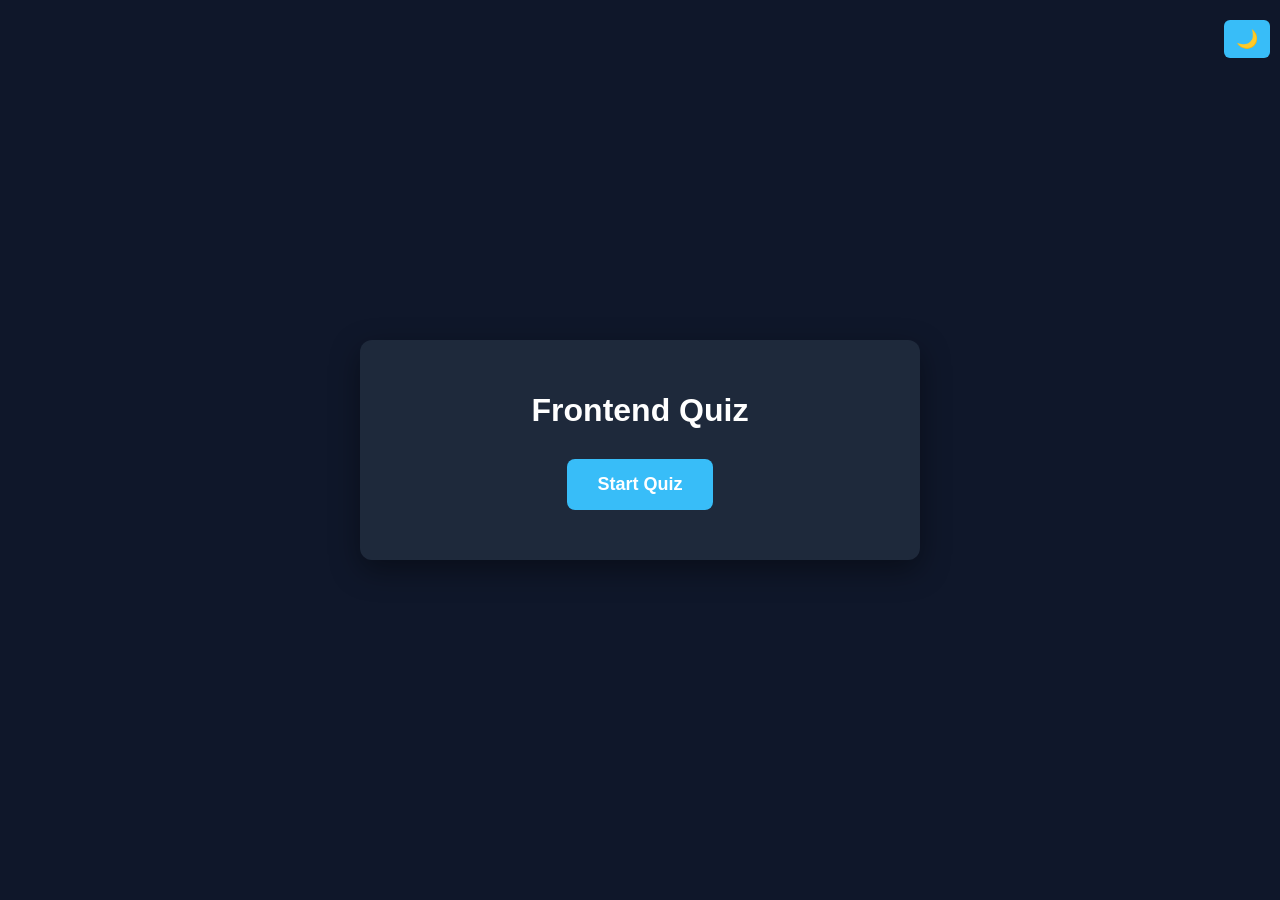
<file: quiz-app/index.html>
<!DOCTYPE html>
<html lang="en">
<head>
<meta charset="UTF-8">
<title>Frontend Interview Quiz</title>
<link rel="stylesheet" href="style.css">
</head>
<body>

<!-- Theme toggle button top-right -->
<button id="themeBtn" class="theme-toggle-btn">🌙</button>

<!-- Start Screen -->
<div id="start-screen" class="quiz-container">
  <h1>Frontend Quiz</h1>
  <button id="startBtn">Start Quiz</button>
</div>

<!-- Countdown -->
<div id="countdown-screen" class="quiz-container" style="display:none;">
  <h1 id="countdown-text">3</h1>
</div>

<!-- Quiz Container -->
<div id="quiz-container" class="quiz-container" style="display:none;">
  <div class="progress-container">
    <div id="progress-bar"></div>
  </div>

  <div id="timer">⏱ 15</div>

  <h2 id="question">Loading questions...</h2>
  <div id="options"></div>

  <button id="nextBtn">Next</button>
  <div id="score">Score: 0</div>
  <div id="result"></div>
  <button id="restartBtn" style="display:none;">Restart Quiz</button>
</div>

<script src="script.js"></script>
</body>
</html>
</file>
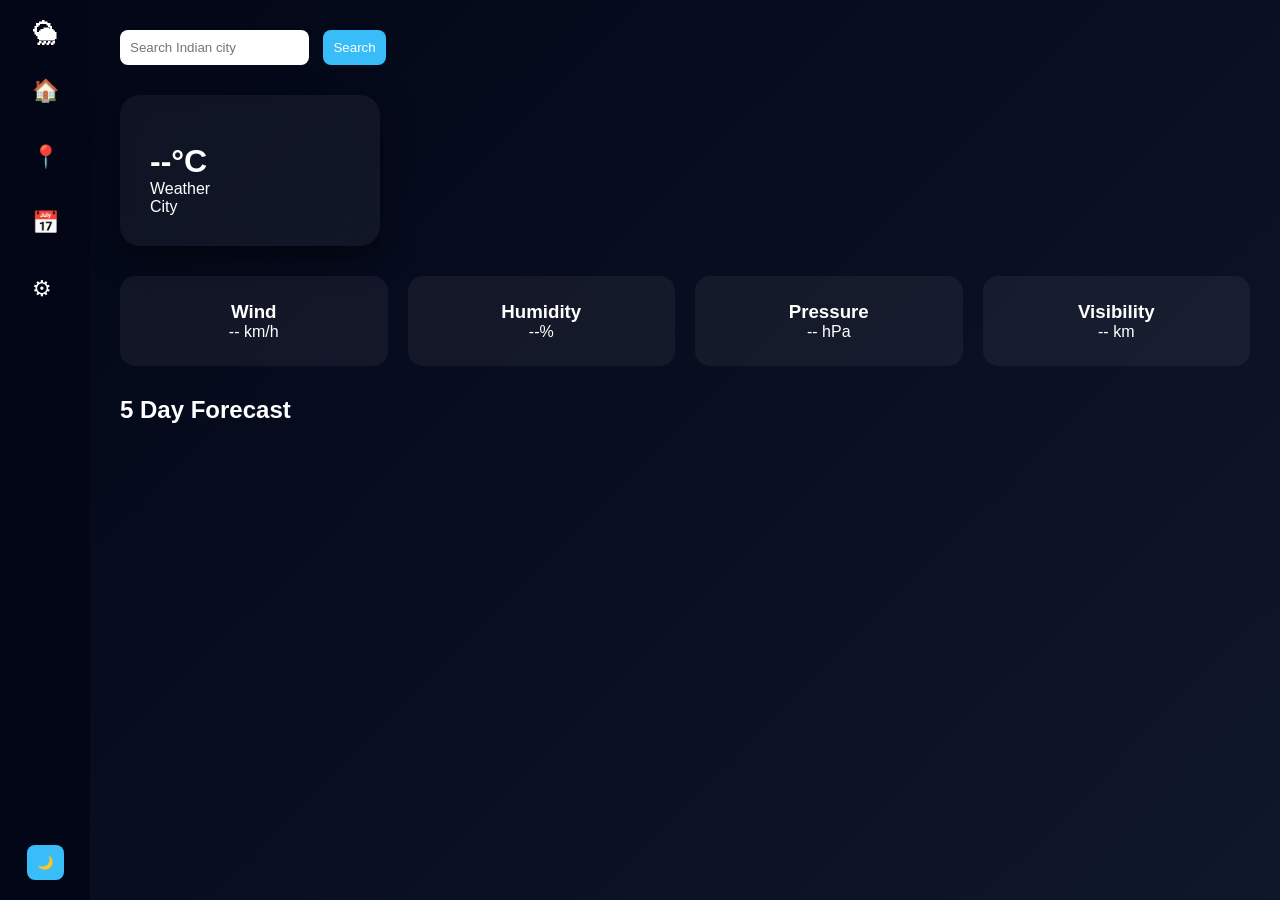
<file: weather-dashboard/index.html>
<!DOCTYPE html>
<html lang="en">

<head>

<meta charset="UTF-8">
<meta name="viewport" content="width=device-width, initial-scale=1.0">

<title>Weather Pro Dashboard</title>

<link rel="stylesheet" href="style.css">

</head>

<body>

<div class="dashboard">

<!-- SIDEBAR -->

<div class="sidebar">

<h2>🌦</h2>

<div class="nav">
<div>🏠</div>
<div onclick="getLocation()">📍</div>
<div>📅</div>
<div>⚙</div>
</div>

<button id="themeBtn">🌙</button>

</div>

<!-- MAIN -->

<div class="main">

<div class="topbar">

<input id="city" placeholder="Search Indian city">

<button onclick="getWeather()">Search</button>

</div>


<!-- WEATHER CARD -->

<div class="weather-card">

<img id="icon">

<h1 id="temp">--°C</h1>

<p id="desc">Weather</p>

<p id="location">City</p>

</div>


<!-- HIGHLIGHTS -->

<div class="highlights">

<div class="card">
<h3>Wind</h3>
<p id="wind">-- km/h</p>
</div>

<div class="card">
<h3>Humidity</h3>
<p id="humidity">--%</p>
</div>

<div class="card">
<h3>Pressure</h3>
<p id="pressure">-- hPa</p>
</div>

<div class="card">
<h3>Visibility</h3>
<p id="visibility">-- km</p>
</div>

</div>

<h2>5 Day Forecast</h2>

<div id="forecast" class="forecast"></div>

</div>

</div>

<script src="script.js"></script>

</body>
</html>
</file>
<file: quiz-app/style.css>
:root{
  --bg-color: #0f172a;
  --card-color: #1e293b;
  --option-color: #334155;
  --option-hover: #475569;
  --correct-color: #22c55e;
  --wrong-color: #ef4444;
  --progress-color: #38bdf8;
  --text-color: white;
}

body{
  font-family: Arial, sans-serif;
  background: var(--bg-color);
  display:flex;
  justify-content:center;
  align-items:center;
  height:100vh;
  margin:0;
  color: var(--text-color);
  transition: background 0.3s, color 0.3s;
  position: relative;
}

.theme-toggle-btn{
  position: absolute;
  top: 10px;
  right: 10px;
  padding:8px 12px;
  border:none;
  border-radius:6px;
  cursor:pointer;
  background: var(--progress-color);
  color:white;
  font-size:18px;
  z-index: 10;
}

.quiz-container{
  background: var(--card-color);
  padding:30px;
  border-radius:12px;
  width:500px;
  text-align:center;
  box-shadow:0 10px 30px rgba(0,0,0,0.4);
  transition: background 0.3s, color 0.3s;
}

#start-screen button, #start-screen h1 {
  margin-bottom:20px;
}

#start-screen button{
  padding:15px 30px;
  font-size:18px;
  cursor:pointer;
  background:#38bdf8;
  color:white;
  border:none;
  border-radius:8px;
  transition: background 0.3s;
}

#start-screen button:hover {
  background:#0ea5e9;
}

.option{
  background: var(--option-color);
  padding:12px;
  margin:10px 0;
  border-radius:6px;
  cursor:pointer;
  transition:0.3s, background 0.3s;
}

.option:hover{
  background: var(--option-hover);
}

.correct{
  background: var(--correct-color) !important;
  animation:pop .4s;
}

.wrong{
  background: var(--wrong-color) !important;
  animation:shake .4s;
}

@keyframes pop{
0%{transform:scale(1)}
50%{transform:scale(1.1)}
100%{transform:scale(1)}
}

@keyframes shake{
0%{transform:translateX(0)}
25%{transform:translateX(-5px)}
50%{transform:translateX(5px)}
75%{transform:translateX(-5px)}
100%{transform:translateX(0)}
}

.progress-container{
  background: var(--option-color);
  height:10px;
  border-radius:5px;
  margin-bottom:15px;
}

#progress-bar{
  height:100%;
  width:0%;
  background: var(--progress-color);
  border-radius:5px;
  transition: width 0.3s;
}

#timer{
  font-size:20px;
  margin-bottom:10px;
}

#result{
  font-size:28px;
  margin-top:20px;
  display:none;
  animation:zoom 1s;
}

@keyframes zoom{
0%{transform:scale(0)}
100%{transform:scale(1)}
}

#countdown-text{
  font-size:100px;
  animation:pop 0.5s ease;
}

button{
  margin-top:10px;
  padding:10px 20px;
  border:none;
  border-radius:6px;
  cursor:pointer;
  background: var(--progress-color);
  color:white;
  font-weight:bold;
  transition: background 0.3s;
}

button:hover{
  background:#0ea5e9;
}

.confetti{
  position:fixed;
  width:8px;
  height:8px;
  top:-10px;
  animation:fall 3s linear forwards;
}

@keyframes fall{
to{transform:translateY(100vh)}
}

/* Light theme */
body.light{
  --bg-color:#f1f5f9;
  --card-color:#ffffff;
  --option-color:#e2e8f0;
  --option-hover:#cbd5e1;
  --correct-color:#22c55e;
  --wrong-color:#ef4444;
  --progress-color:#3b82f6;
  --text-color:#1e293b;
}
</file>
<file: weather-dashboard/style.css>
*{
margin:0;
padding:0;
box-sizing:border-box;
font-family:Arial;
}

:root{
--accent:#38bdf8;
--accent-hover:#0ea5e9;
}

/* BODY */

body{
background:linear-gradient(135deg,#020617,#0f172a);
color:white;
transition:0.4s;
}

.dashboard{
display:flex;
height:100vh;
}

/* SIDEBAR */

.sidebar{
width:90px;
background:#020617;
display:flex;
flex-direction:column;
align-items:center;
padding:20px;
}

.nav div{
margin:20px 0;
font-size:22px;
cursor:pointer;
padding:10px;
border-radius:10px;
transition:0.3s;
}

.nav div:hover{
background:var(--accent);
transform:scale(1.1);
}

#themeBtn{
margin-top:auto;
padding:10px;
border:none;
border-radius:8px;
background:var(--accent);
color:white;
cursor:pointer;
}

/* MAIN */

.main{
flex:1;
padding:30px;
}

/* SEARCH BAR */

.topbar{
margin-bottom:25px;
}

.topbar input{
padding:10px;
border-radius:8px;
border:none;
margin-right:10px;
}

.topbar button{
padding:10px;
border:none;
border-radius:8px;
background:var(--accent);
color:white;
cursor:pointer;
transition:0.3s;
}

.topbar button:hover{
background:var(--accent-hover);
transform:translateY(-2px);
}

/* WEATHER CARD */

.weather-card{
background:rgba(255,255,255,0.05);
backdrop-filter:blur(10px);
padding:30px;
border-radius:20px;
width:260px;

/* FIXED POSITION */
margin-top:30px;
margin-bottom:30px;

box-shadow:0 10px 30px rgba(0,0,0,0.5);
transition:0.3s;
}

.weather-card:hover{
transform:scale(1.03);
}

.weather-card img{
width:80px;
}

/* HIGHLIGHTS */

.highlights{
display:grid;
grid-template-columns:repeat(4,1fr);
gap:20px;
margin-bottom:30px;
}

.card{
background:rgba(255,255,255,0.05);
padding:25px;
border-radius:15px;
text-align:center;
transition:0.3s;
}

.card:hover{
background:linear-gradient(135deg,#38bdf8,#6366f1);
transform:translateY(-5px);
}

/* FORECAST */

.forecast{
display:flex;
gap:20px;
}

.day{
background:rgba(255,255,255,0.05);
padding:20px;
border-radius:15px;
width:110px;
text-align:center;
transition:0.3s;
}

.day:hover{
background:var(--accent);
color:white;
}

/* LIGHT THEME */

.light{
background:#f1f5f9;
color:#111;
}

.light .sidebar{
background:#e2e8f0;
}

.light .card,
.light .weather-card,
.light .day{
background:white;
box-shadow:0 5px 15px rgba(0,0,0,0.1);
}

/* FIXED LIGHT HOVER */

.light .card:hover{
background:linear-gradient(135deg,#38bdf8,#6366f1);
color:white;
}

.light .day:hover{
background:#38bdf8;
color:white;
}

.light .nav div:hover{
background:#38bdf8;
color:white;
}

/* MOBILE */

@media(max-width:900px){

.dashboard{
flex-direction:column;
}

.sidebar{
flex-direction:row;
width:100%;
height:70px;
justify-content:space-between;
}

.nav{
display:flex;
gap:15px;
}

.highlights{
grid-template-columns:repeat(2,1fr);
}

.forecast{
overflow-x:auto;
}

}

@media(max-width:500px){

.topbar{
display:flex;
flex-direction:column;
gap:10px;
}

.topbar input,
.topbar button{
width:100%;
}

.highlights{
grid-template-columns:1fr;
}

}
</file>
